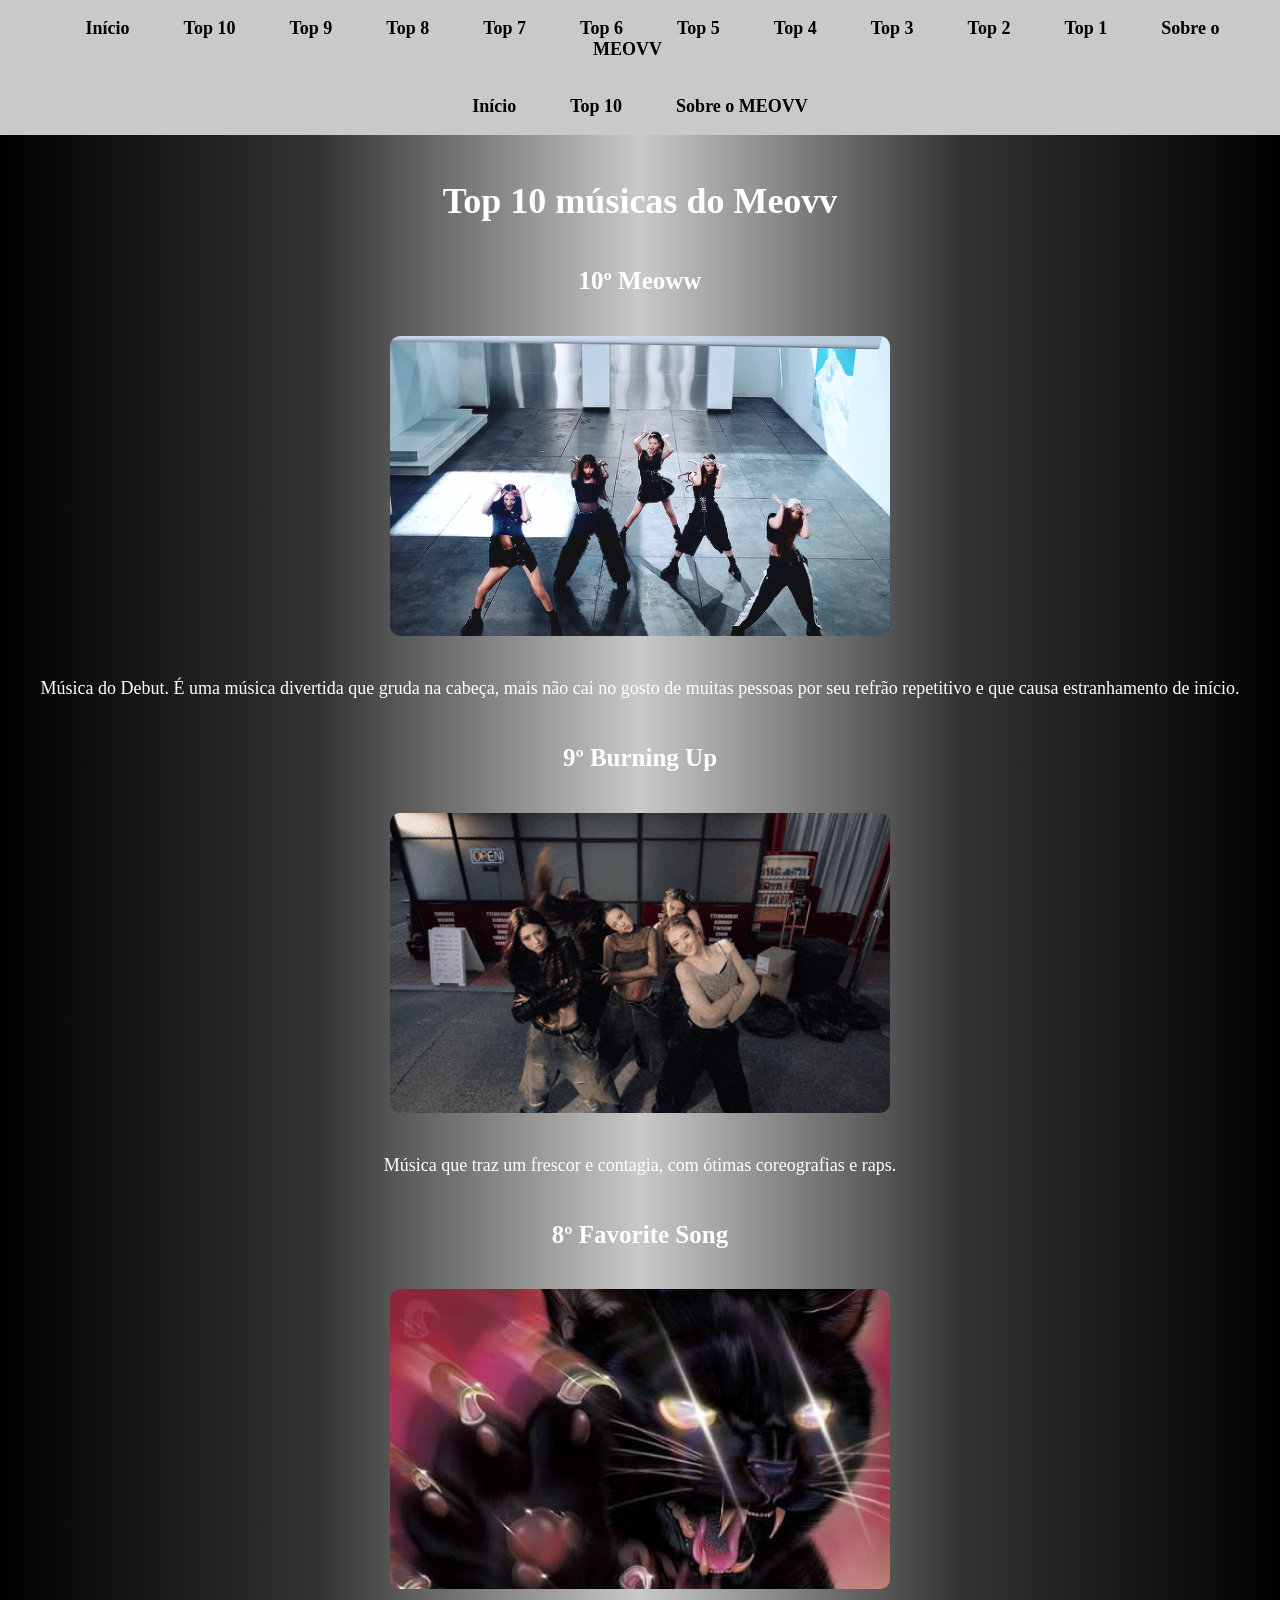
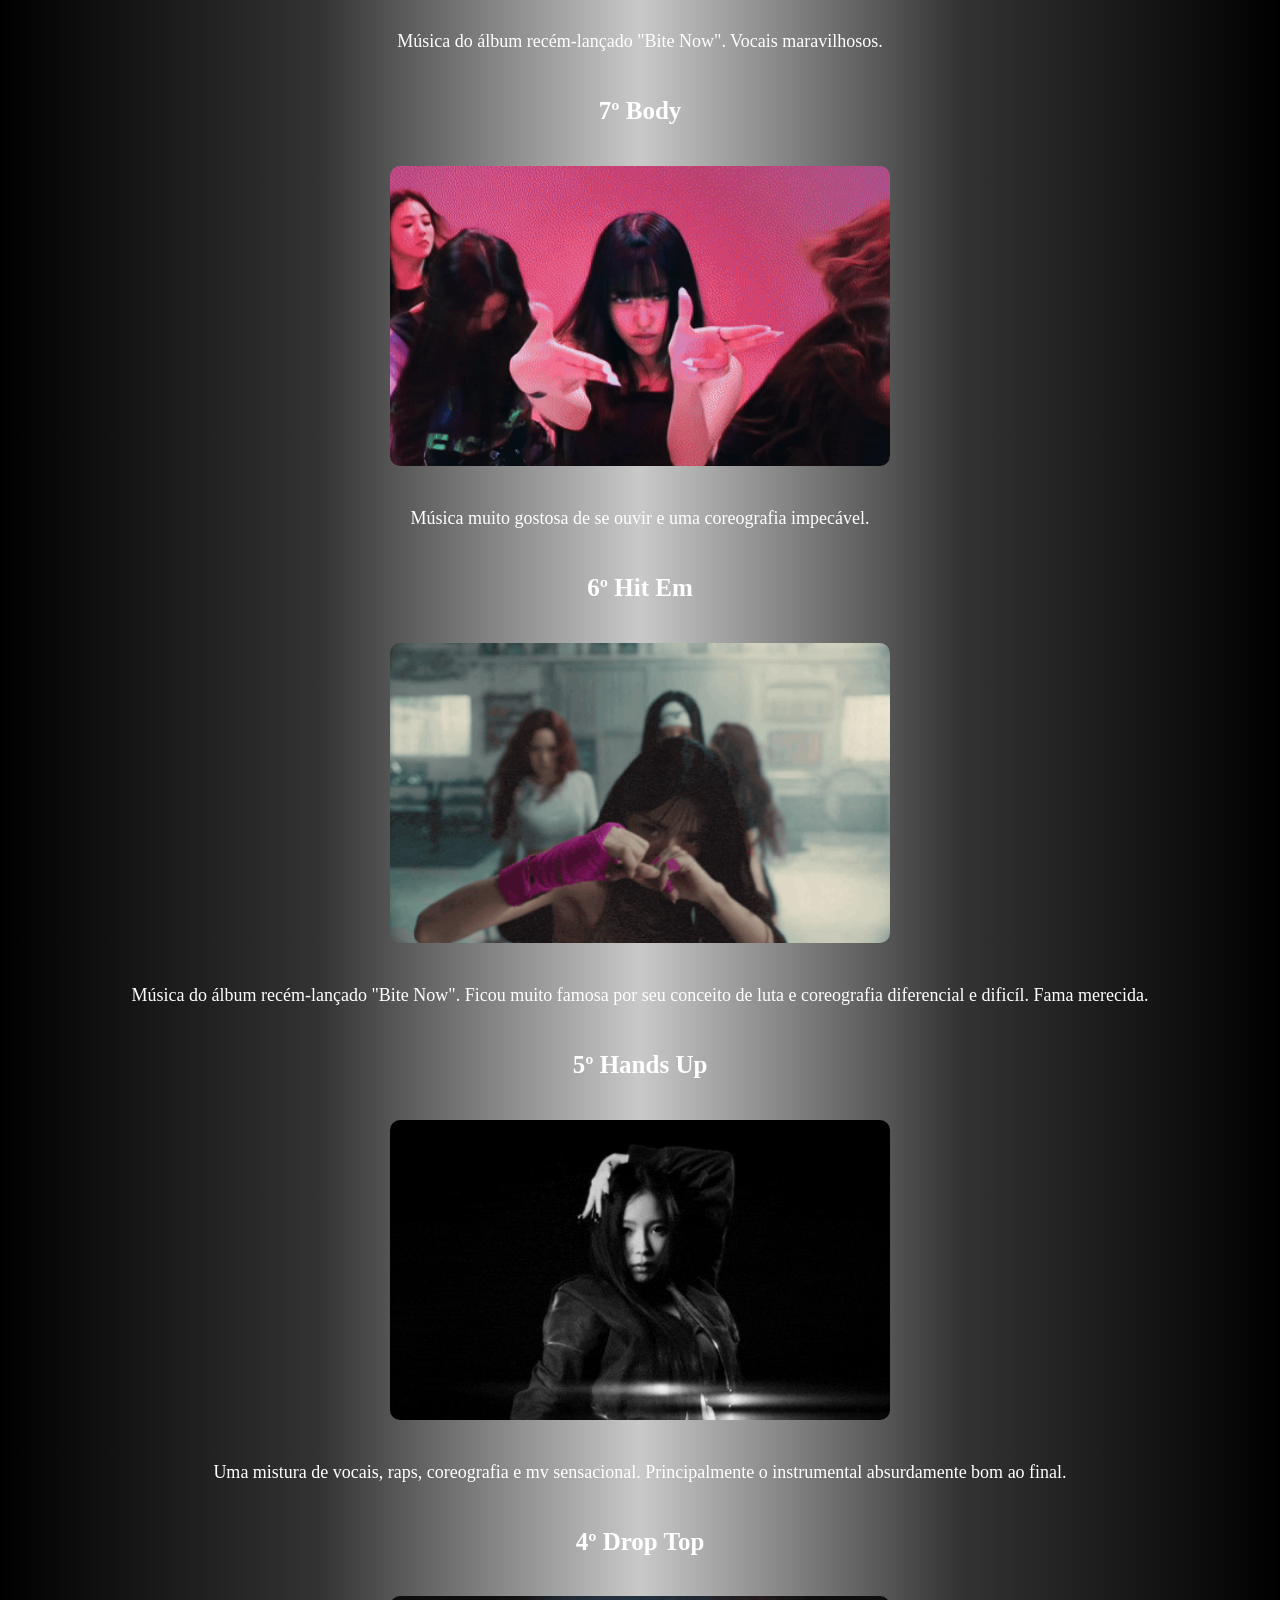
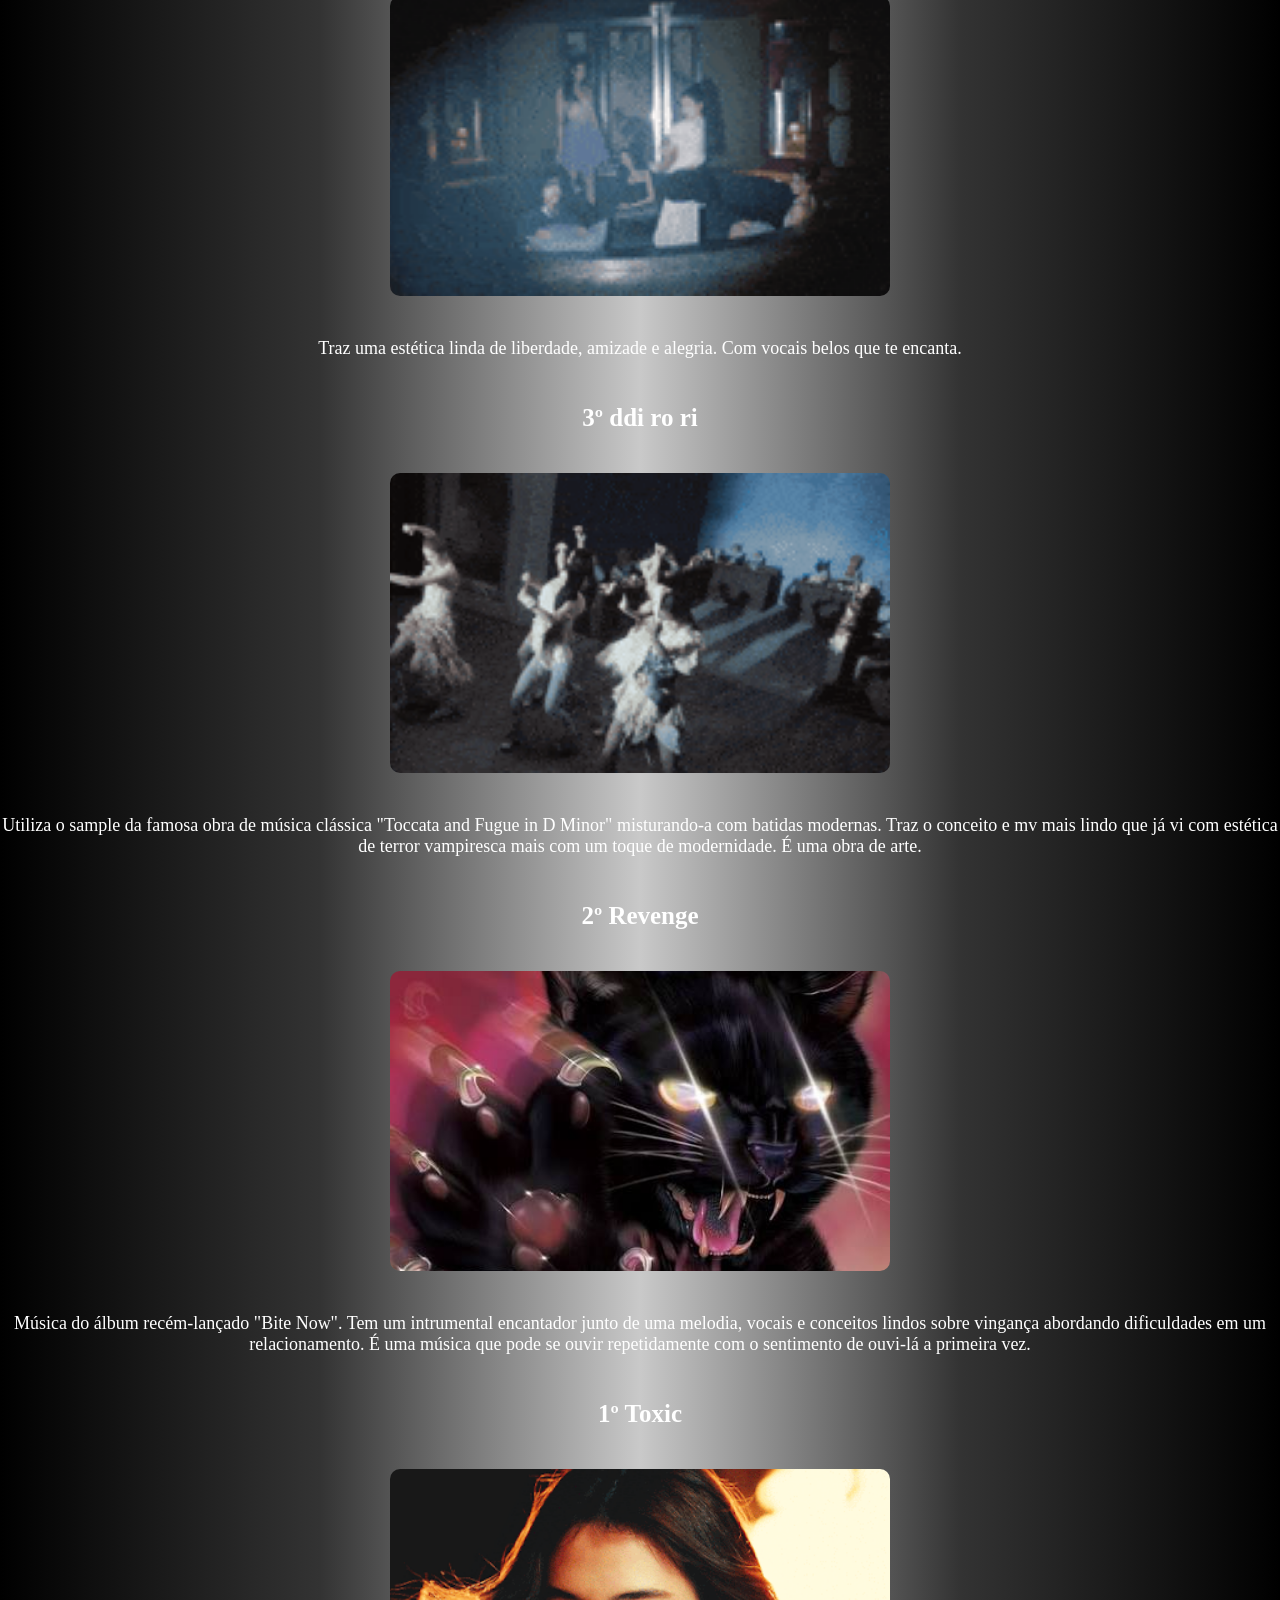
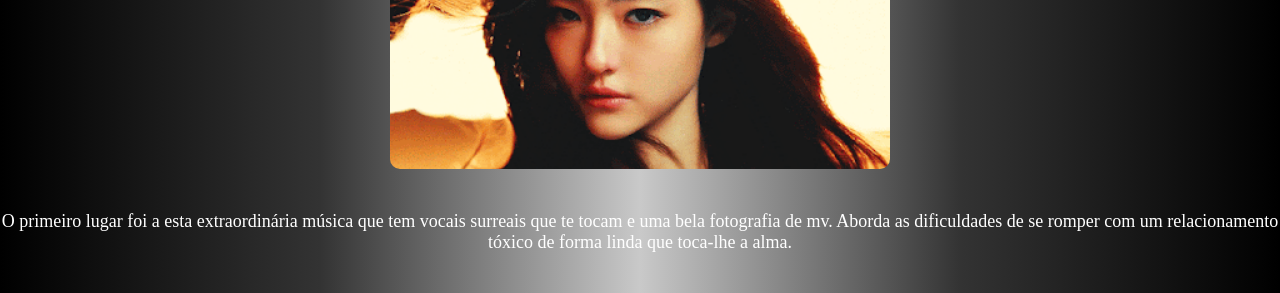
<file: index.html>
<!DOCTYPE html>
<html lang="pt-br">

<head>
    <link rel="stylesheet" href="style.css">
    <meta charset="UTF-8">
    <meta name="viewport" content="width=device-width, initial-scale=1.0">
    <title>Document</title>
</head>

<body>
<nav>
    <a href="inicio.html">Início</a>

    <a href="#n10">Top 10</a>
    <a href="#n9">Top 9</a>
    <a href="#n8">Top 8</a>
    <a href="#n7">Top 7</a>
    <a href="#n6">Top 6</a>
    <a href="#n5">Top 5</a>
    <a href="#n4">Top 4</a>
    <a href="#n3">Top 3</a>
    <a href="#n2">Top 2</a>
    <a href="#n1">Top 1</a>

    <a href="sobre.html">Sobre o MEOVV</a>
</nav>

    <nav>
    <a href="inicio.html">Início</a>
    <a href="index.html#top10">Top 10</a>
    <a href="sobre.html">Sobre o MEOVV</a>
</nav>


    <h1 id="inicio">Top 10 músicas do Meovv</h1>

    <h2 id="n10">10º Meoww</h2>
    <img src="img/n10.gif" alt="Meow">
    <p>Música do Debut. É uma música divertida que gruda na cabeça, mais não cai no gosto de muitas pessoas por seu refrão repetitivo e que causa estranhamento de início.</p>

    <h2 id="n9">9º Burning Up</h2>
    <img src="img/n9.gif" alt="Burning Up">
    <p>Música que traz um frescor e contagia, com ótimas coreografias e raps. </p>

    <h2 id="n8">8º Favorite Song</h2>
    <img src="img/n2.jpg" alt="Favorite Song">
    <p>Música do álbum recém-lançado "Bite Now". Vocais maravilhosos.</p>

    <h2 id="n7">7º Body</h2>
    <img src="img/n7.gif" alt="Body">
    <p>Música muito gostosa de se ouvir e uma coreografia impecável. </p>

    <h2 id="n6">6º Hit Em</h2>
    <img src="img/n6.gif" alt="Hit Em">
    <p>Música do álbum recém-lançado "Bite Now". Ficou muito famosa por seu conceito de luta e coreografia diferencial e dificíl. Fama merecida.</p>

    <h2 id="n5">5º Hands Up</h2>
    <img src="img/n5.gif" alt="Hands Up">
    <p>Uma mistura de vocais, raps, coreografia e mv sensacional. Principalmente o instrumental absurdamente bom ao final.</p>

    <h2 id="n4">4º Drop Top</h2>
    <img src="img/n4.gif" alt="Drop Top">
    <p>Traz uma estética linda de liberdade, amizade e alegria. Com vocais belos que te encanta.</p>

    <h2 id="n3">3º ddi ro ri</h2>
    <img src="img/n3.gif" alt="Drip">
    <p>Utiliza o sample da famosa obra de música clássica "Toccata and Fugue in D Minor" misturando-a com batidas modernas. Traz o conceito e mv mais lindo que já vi com estética de terror vampiresca mais com um toque de modernidade. É uma obra de arte.</p>

    <h2 id="n2">2º Revenge</h2>
    <img src="img/n2.jpg" alt="Revenge">
    <p>Música do álbum recém-lançado "Bite Now". Tem um intrumental encantador junto de uma melodia, vocais e conceitos lindos sobre vingança abordando dificuldades em um relacionamento. É uma música que pode se ouvir repetidamente com o sentimento de ouvi-lá a primeira vez.</p>

    <h2 id="n1">1º Toxic</h2>
    <img src="img/n1.gif" alt="Toxic">
    <p>O primeiro lugar foi a esta extraordinária música que tem vocais surreais que te tocam e uma bela fotografia de mv. Aborda as dificuldades de se romper com um relacionamento tóxico de forma linda que toca-lhe a alma.</p>

</body>

</html>
</file>
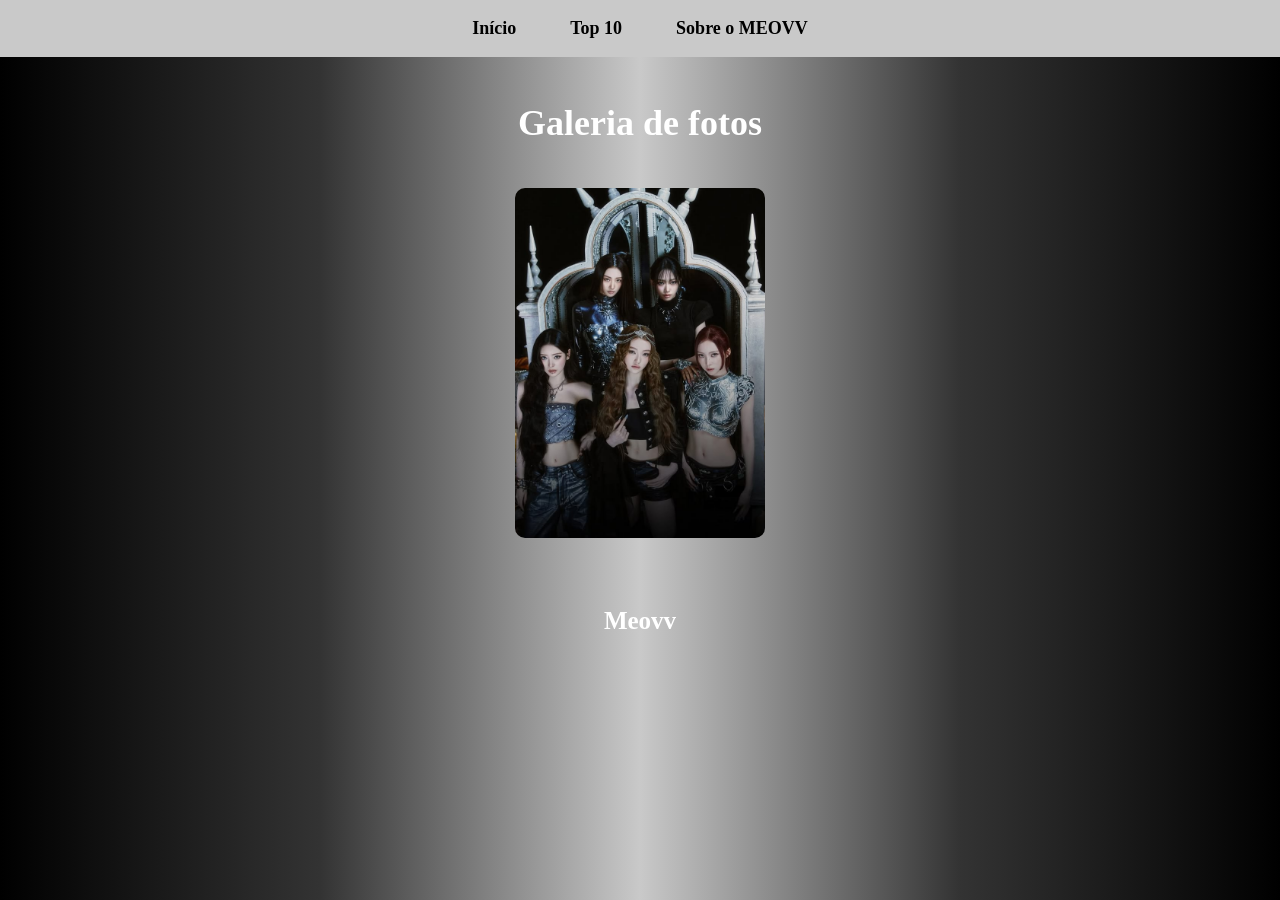
<file: inicio.html>
<!DOCTYPE html>
<html lang="pt-br">

<head>
    <link rel="stylesheet" href="style.css">

    <meta charset="UTF-8">

    <meta name="viewport" content="width=device-width, initial-scale=1.0">

    <title>Início</title>
</head>

<body>

    <nav>
        <a href="index.html">Início</a>
        <a href="index.html#top10">Top 10</a>
        <a href="sobre.html">Sobre o MEOVV</a>
    </nav>


    <h1>Galeria de fotos</h1>

    <img class="foto-integrante" src="img/meovv.jpg" alt="MEOVV" width="400">


    <h2>Meovv</h2>
</file>
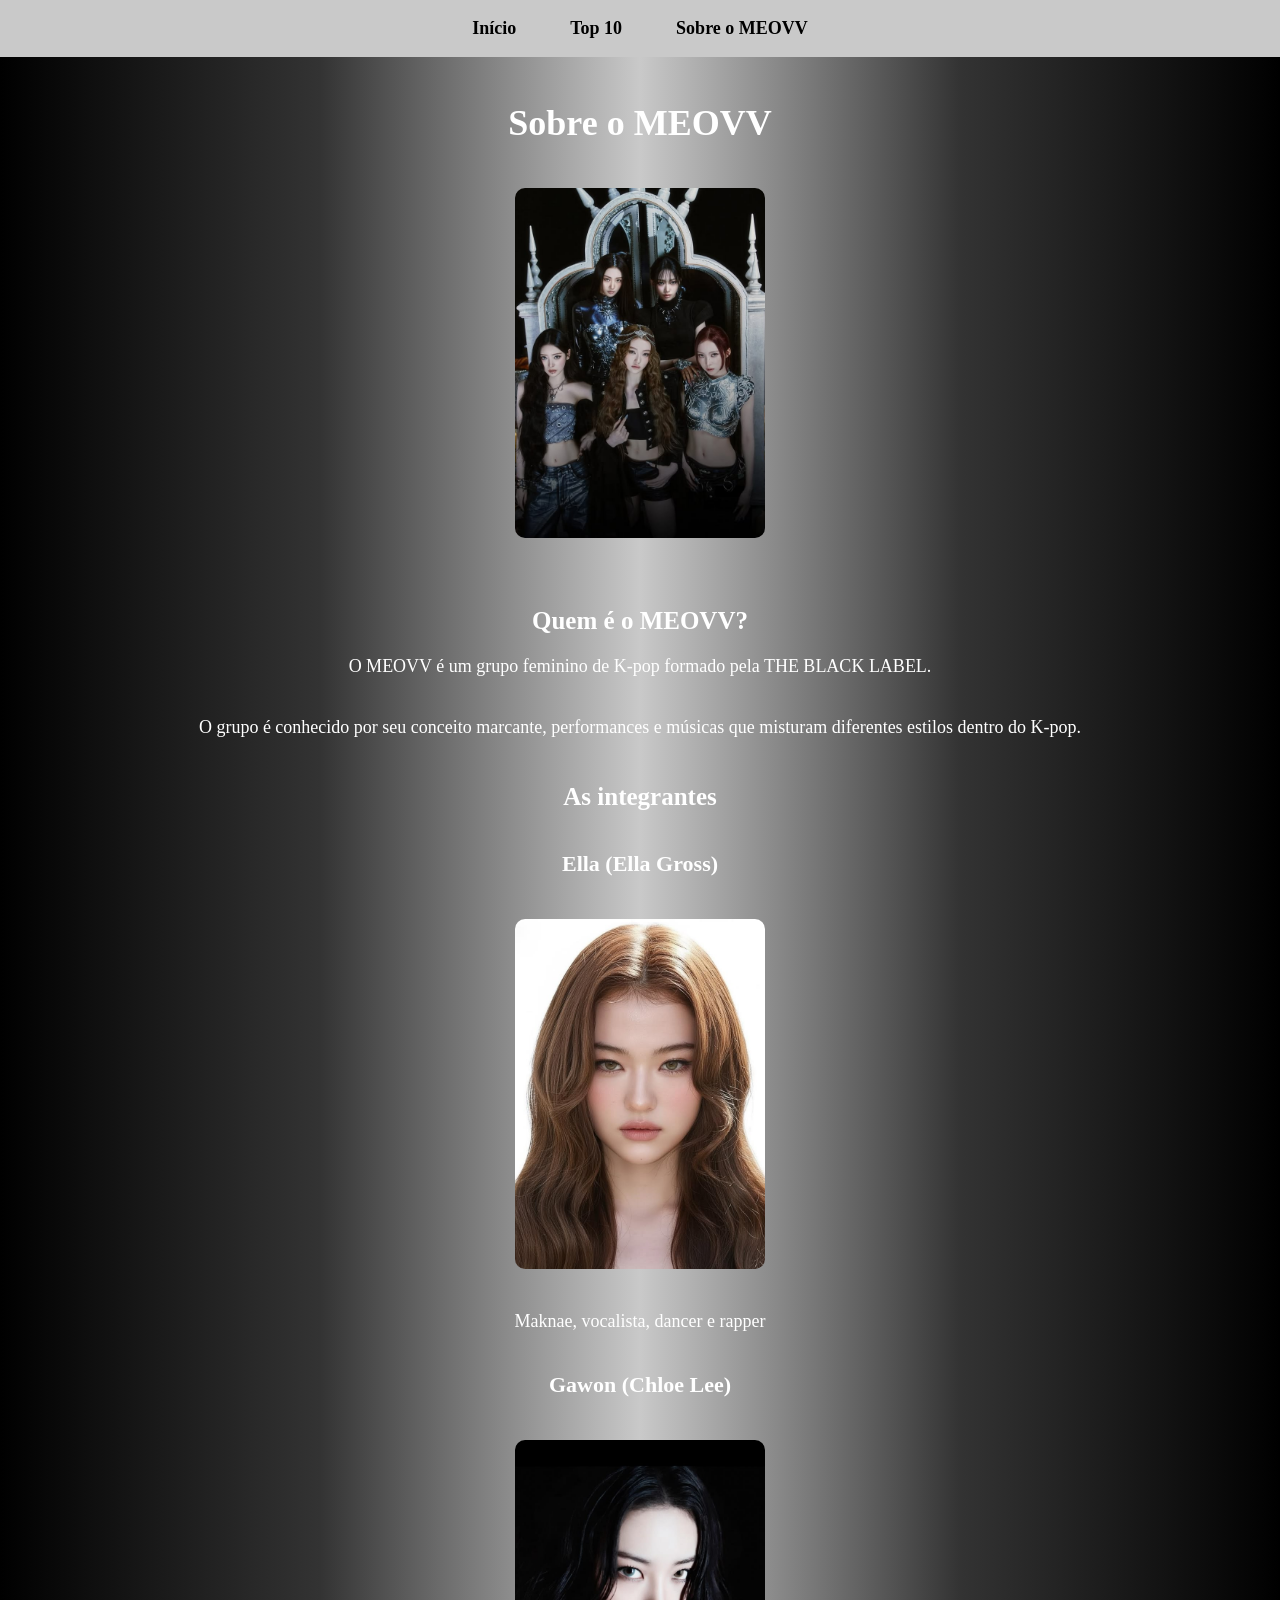
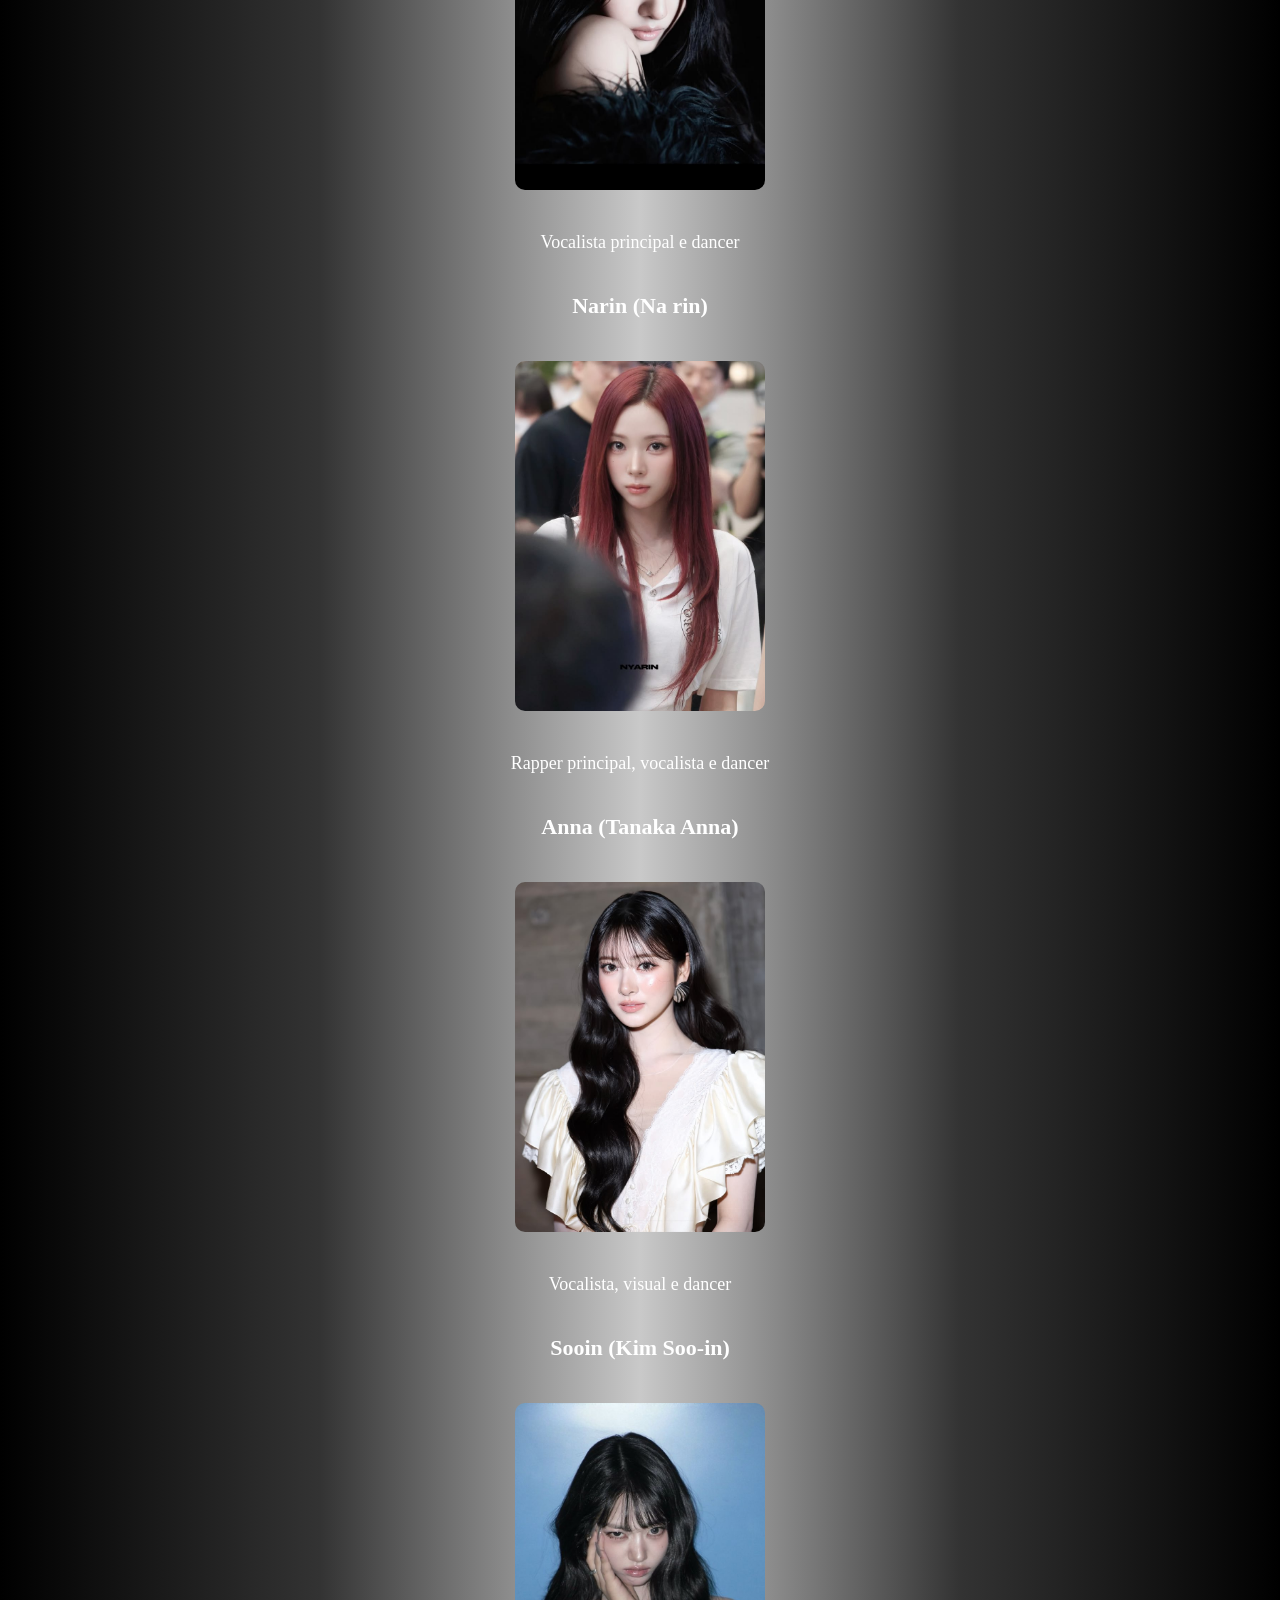
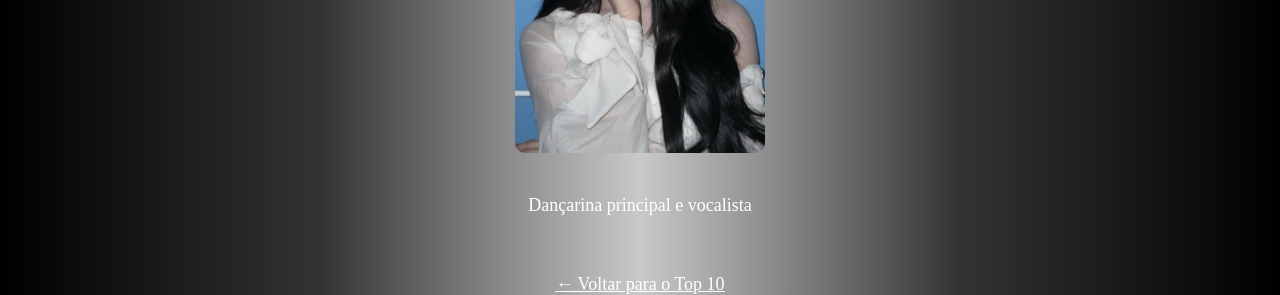
<file: sobre.html>
<!DOCTYPE html>
<html lang="pt-br">

<head>
    <link rel="stylesheet" href="style.css">

    <meta charset="UTF-8">

    <meta name="viewport" content="width=device-width, initial-scale=1.0">

    <title>Sobre o MEOVV</title>
</head>

<body>

    <nav>
        <a href="index.html">Início</a>
        <a href="index.html#top10">Top 10</a>
        <a href="sobre.html">Sobre o MEOVV</a>
    </nav>


    <h1>Sobre o MEOVV</h1>

    <img class="foto-integrante" src="img/meovv.jpg" alt="MEOVV" width="400">


    <h2>Quem é o MEOVV?</h2>

    <p>
        O MEOVV é um grupo feminino de K-pop formado pela
        THE BLACK LABEL.
    </p>

    <p>
        O grupo é conhecido por seu conceito marcante,
        performances e músicas que misturam diferentes
        estilos dentro do K-pop.
    </p>


    <h2>As integrantes</h2>


    <h3>Ella (Ella Gross)</h3>

    <img class="foto-integrante" src="img/ella.jpg" alt="Integrante do MEOVV">


    <p>
        Maknae, vocalista, dancer e rapper
    </p>


    <h3>Gawon (Chloe Lee)</h3>

    <img class="foto-integrante" src="img/gawon.jpg" alt="Integrante do MEOVV">

    <p>
        Vocalista principal e dancer
    </p>


    <h3>Narin (Na rin)</h3>

    <img class="foto-integrante" src="img/narin.jpg" alt="Integrante do MEOVV">


    <p>
        Rapper principal, vocalista e dancer
    </p>


    <h3>Anna (Tanaka Anna)</h3>

    <img class="foto-integrante" src="img/anna.jpg" alt="Integrante do MEOVV">


    <p>
        Vocalista, visual e dancer
    </p>


    <h3>Sooin (Kim Soo-in)</h3>

    <img class="foto-integrante" src="img/sooin.jpg" alt="Integrante do MEOVV">

    <p>
        Dançarina principal e vocalista 
    </p>

    <br>

    <a href="index.html">← Voltar para o Top 10</a>



</body>

</html>
</file>
<file: style.css>
body {
    margin: 0;
    text-align: center;
    font-family: Georgia, 'Times New Roman', serif;

    background: linear-gradient(
        to right,
        #000000,
        #333333,
        #C9C9C9,
        #333333,
        #000000
    );

    color: white;
}

/* MENU */

nav {
    background-color: #C9C9C9;

    padding: 18px;

    text-align: center;
}

nav a {
    color: black;

    text-decoration: none;

    margin: 0 25px;

    font-size: 18px;

    font-weight: bold;
}

nav a:hover {
    color: gray;
}


/* TÍTULO */

h1 {
    margin-top: 45px;

    font-size: 36px;
}


/* MÚSICAS */

h2 {
    margin-top: 45px;

    font-size: 25px;
}

p {
    font-size: 18px;

    margin-bottom: 40px;
}


/* GIFS */

img {
    width: 500px;

    height: 300px;

    object-fit: cover;

    border-radius: 10px;
}

h3 {
    font-size: 22px;
    margin-top: 40px;
}

body > img {
    margin: 20px;
}

body > a {
    color: white;
    font-size: 18px;
}

.foto-integrante {
    width: 250px;
    height: 350px;
    object-fit: cover;
    border-radius: 10px;
}
</file>
